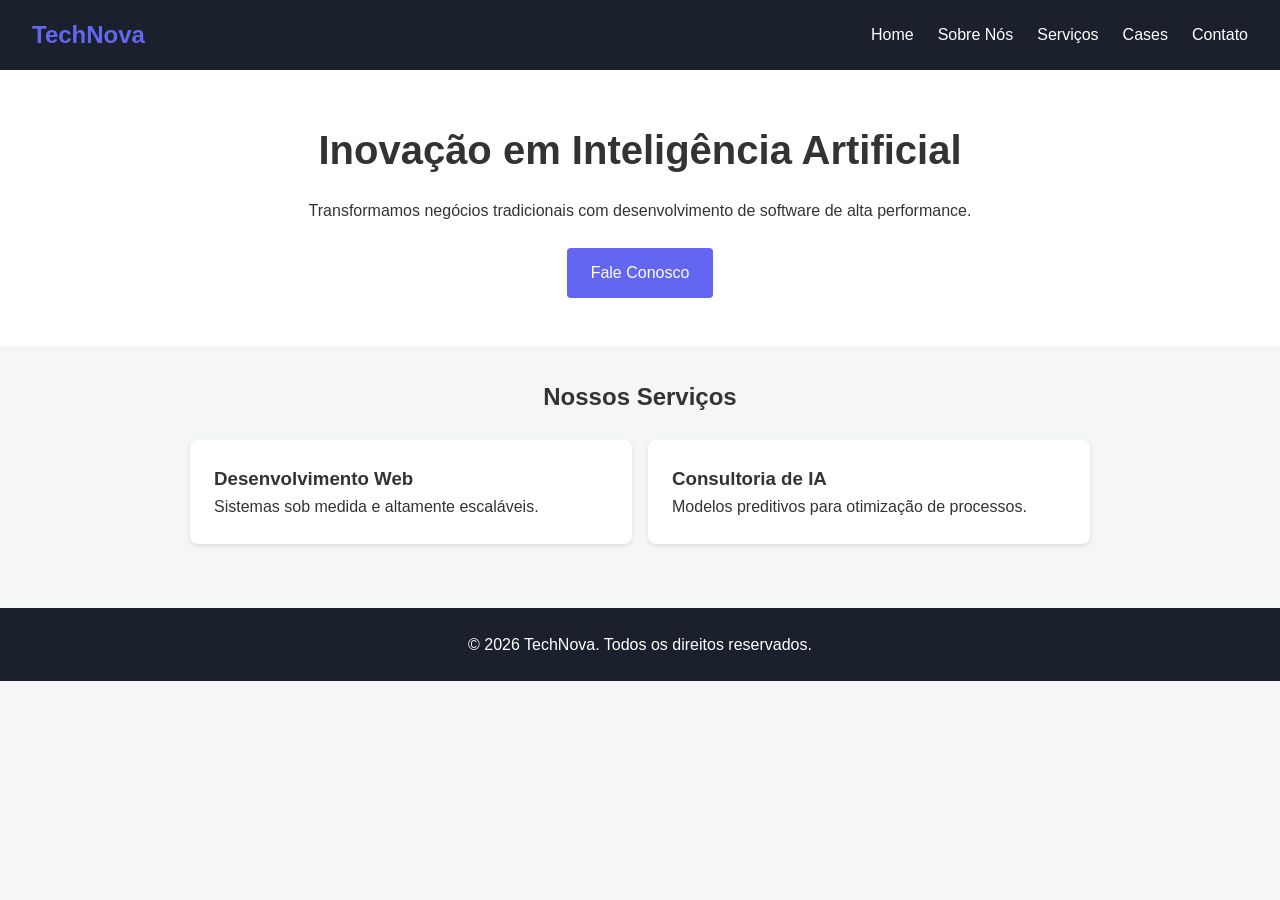
<file: projeto/index.html>
<!DOCTYPE html>
<html lang="pt-BR">
<head>
  <meta charset="UTF-8">
  <meta name="viewport" content="width=device-width, initial-scale=1.0">
  <title>TechNova | Soluções em Tecnologia</title>
  <link rel="stylesheet" href="style.css">
</head>
<body>

  
  <header class="header-container">
    <div class="logo">TechNova</div>
    <nav class="navbar">
      <ul>
        <li><a href="index.html">Home</a></li>
        <li><a href="sobre.html">Sobre Nós</a></li>
        <li><a href="servicos.html">Serviços</a></li>
        <li><a href="cases.html">Cases</a></li>
        <li><a href="contato.html">Contato</a></li>
      </ul>
    </nav>
  </header>

  
  <main class="main-content">
    <section class="hero">
      <h1>Inovação em Inteligência Artificial</h1>
      <p>Transformamos negócios tradicionais com desenvolvimento de software de alta performance.</p>
      <a href="contato.html" class="btn">Fale Conosco</a>
    </section>

    <section class="services-preview">
      <h2>Nossos Serviços</h2>
      <div class="grid-services">
        <article class="card">
          <h3>Desenvolvimento Web</h3>
          <p>Sistemas sob medida e altamente escaláveis.</p>
        </article>
        <article class="card">
          <h3>Consultoria de IA</h3>
          <p>Modelos preditivos para otimização de processos.</p>
        </article>
      </div>
    </section>
  </main>

  
  <footer class="footer-container">
    <p>&copy; 2026 TechNova. Todos os direitos reservados.</p>
  </footer>

</body>
</html>
</file>
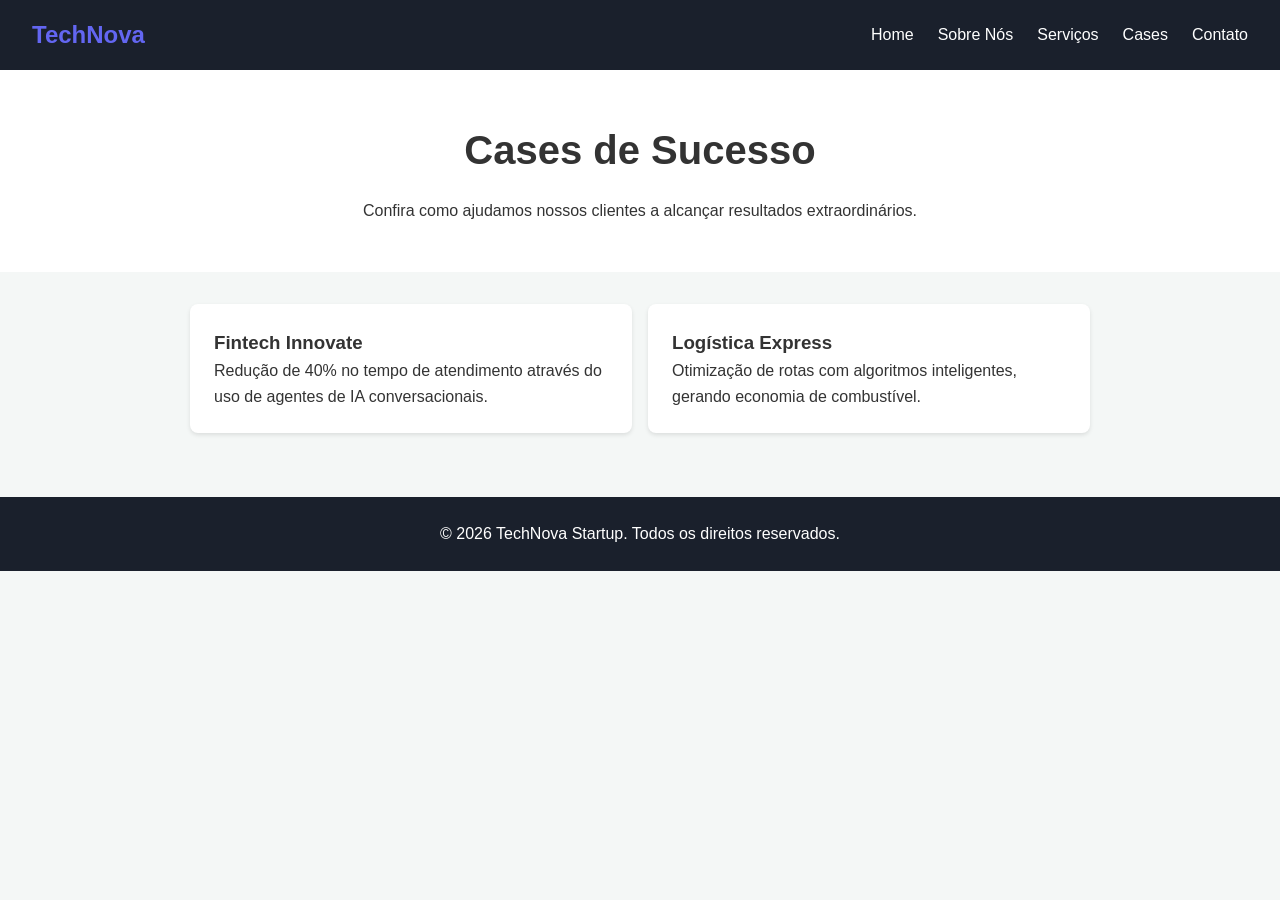
<file: projeto/cases.html>
<!DOCTYPE html>
<html lang="pt-BR">
<head>
  <meta charset="UTF-8">
  <meta name="viewport" content="width=device-width, initial-scale=1.0">
  <title>TechNova | Cases</title>
  <link rel="stylesheet" href="style.css">
</head>
<body>

  <header class="header-container">
    <div class="logo">TechNova</div>
    <nav class="navbar">
      <ul>
        <li><a href="index.html">Home</a></li>
        <li><a href="sobre.html">Sobre Nós</a></li>
        <li><a href="servicos.html">Serviços</a></li>
        <li><a href="cases.html">Cases</a></li>
        <li><a href="contato.html">Contato</a></li>
      </ul>
    </nav>
  </header>

  <main class="main-content">
    <section class="hero">
      <h1>Cases de Sucesso</h1>
      <p>Confira como ajudamos nossos clientes a alcançar resultados extraordinários.</p>
    </section>

    <section class="services-preview">
      <div class="grid-services">
        <article class="card">
          <h3>Fintech Innovate</h3>
          <p>Redução de 40% no tempo de atendimento através do uso de agentes de IA conversacionais.</p>
        </article>
        <article class="card">
          <h3>Logística Express</h3>
          <p>Otimização de rotas com algoritmos inteligentes, gerando economia de combustível.</p>
        </article>
      </div>
    </section>
  </main>

  <footer class="footer-container">
    <p>&copy; 2026 TechNova Startup. Todos os direitos reservados.</p>
  </footer>

</body>
</html>
</file>
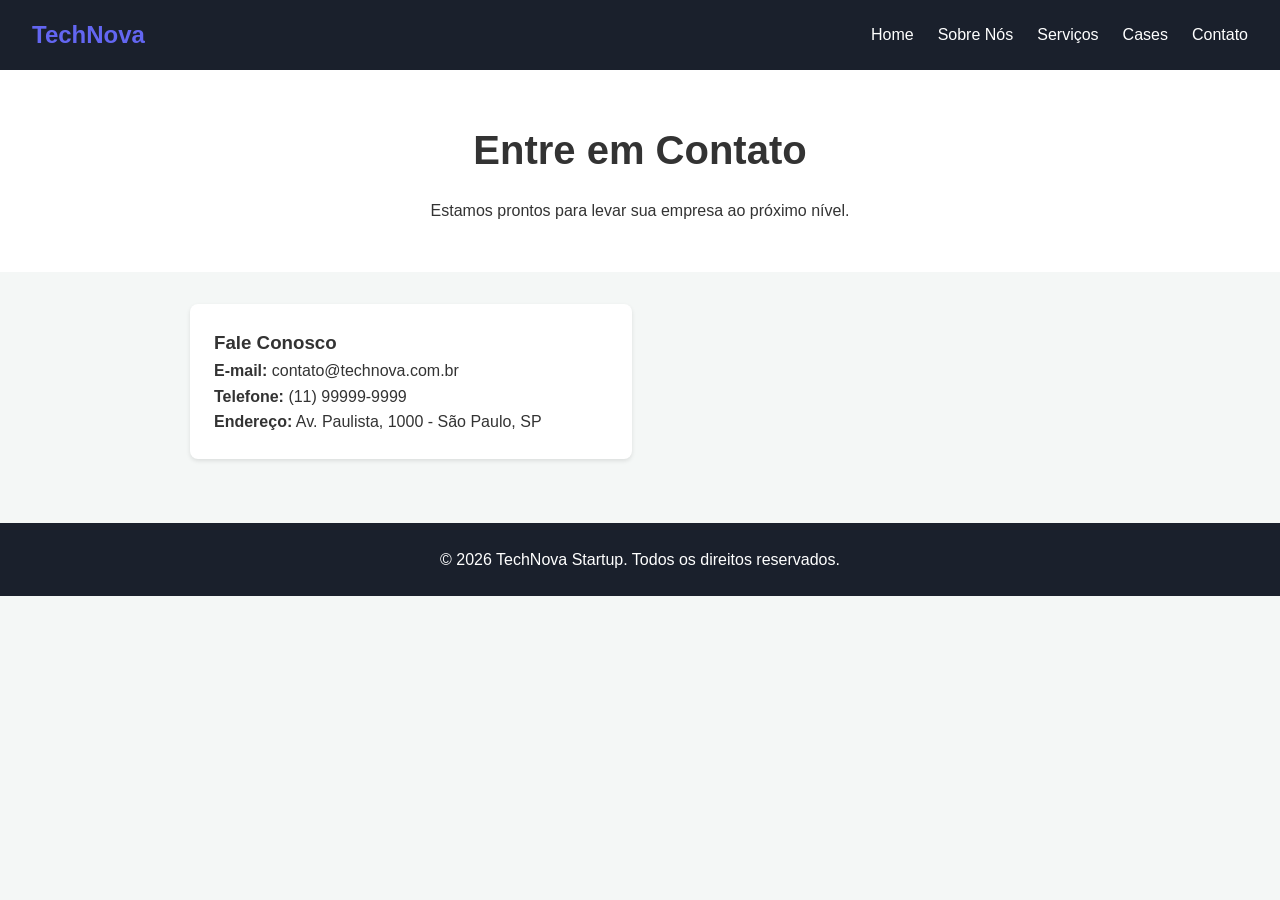
<file: projeto/contato.html>
<!DOCTYPE html>
<html lang="pt-BR">
<head>
  <meta charset="UTF-8">
  <meta name="viewport" content="width=device-width, initial-scale=1.0">
  <title>TechNova | Contato</title>
  <link rel="stylesheet" href="style.css">
</head>
<body>

  <header class="header-container">
    <div class="logo">TechNova</div>
    <nav class="navbar">
      <ul>
        <li><a href="index.html">Home</a></li>
        <li><a href="sobre.html">Sobre Nós</a></li>
        <li><a href="servicos.html">Serviços</a></li>
        <li><a href="cases.html">Cases</a></li>
        <li><a href="contato.html">Contato</a></li>
      </ul>
    </nav>
  </header>

  <main class="main-content">
    <section class="hero">
      <h1>Entre em Contato</h1>
      <p>Estamos prontos para levar sua empresa ao próximo nível.</p>
    </section>

    <section class="services-preview">
      <div class="grid-services">
        <article class="card">
          <h3>Fale Conosco</h3>
          <p><strong>E-mail:</strong> contato@technova.com.br</p>
          <p><strong>Telefone:</strong> (11) 99999-9999</p>
          <p><strong>Endereço:</strong> Av. Paulista, 1000 - São Paulo, SP</p>
        </article>
      </div>
    </section>
  </main>

  <footer class="footer-container">
    <p>&copy; 2026 TechNova Startup. Todos os direitos reservados.</p>
  </footer>

</body>
</html>
</file>
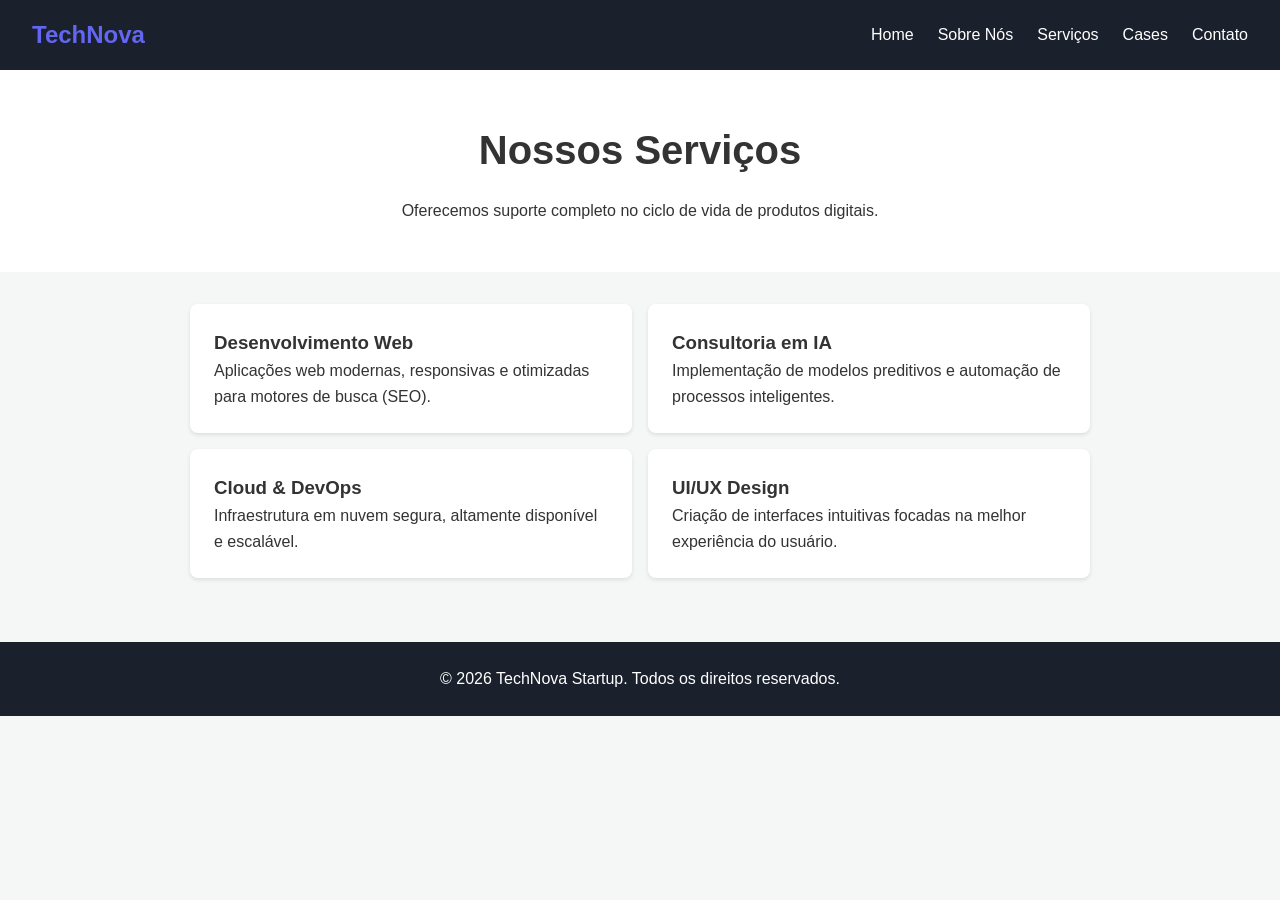
<file: projeto/servicos.html>
<!DOCTYPE html>
<html lang="pt-BR">
<head>
  <meta charset="UTF-8">
  <meta name="viewport" content="width=device-width, initial-scale=1.0">
  <title>TechNova | Serviços</title>
  <link rel="stylesheet" href="style.css">
</head>
<body>

  <header class="header-container">
    <div class="logo">TechNova</div>
    <nav class="navbar">
      <ul>
        <li><a href="index.html">Home</a></li>
        <li><a href="sobre.html">Sobre Nós</a></li>
        <li><a href="servicos.html">Serviços</a></li>
        <li><a href="cases.html">Cases</a></li>
        <li><a href="contato.html">Contato</a></li>
      </ul>
    </nav>
  </header>

  <main class="main-content">
    <section class="hero">
      <h1>Nossos Serviços</h1>
      <p>Oferecemos suporte completo no ciclo de vida de produtos digitais.</p>
    </section>

    <section class="services-preview">
      <div class="grid-services">
        <article class="card">
          <h3>Desenvolvimento Web</h3>
          <p>Aplicações web modernas, responsivas e otimizadas para motores de busca (SEO).</p>
        </article>
        <article class="card">
          <h3>Consultoria em IA</h3>
          <p>Implementação de modelos preditivos e automação de processos inteligentes.</p>
        </article>
        <article class="card">
          <h3>Cloud & DevOps</h3>
          <p>Infraestrutura em nuvem segura, altamente disponível e escalável.</p>
        </article>
        <article class="card">
          <h3>UI/UX Design</h3>
          <p>Criação de interfaces intuitivas focadas na melhor experiência do usuário.</p>
        </article>
      </div>
    </section>
  </main>

  <footer class="footer-container">
    <p>&copy; 2026 TechNova Startup. Todos os direitos reservados.</p>
  </footer>

</body>
</html>
</file>
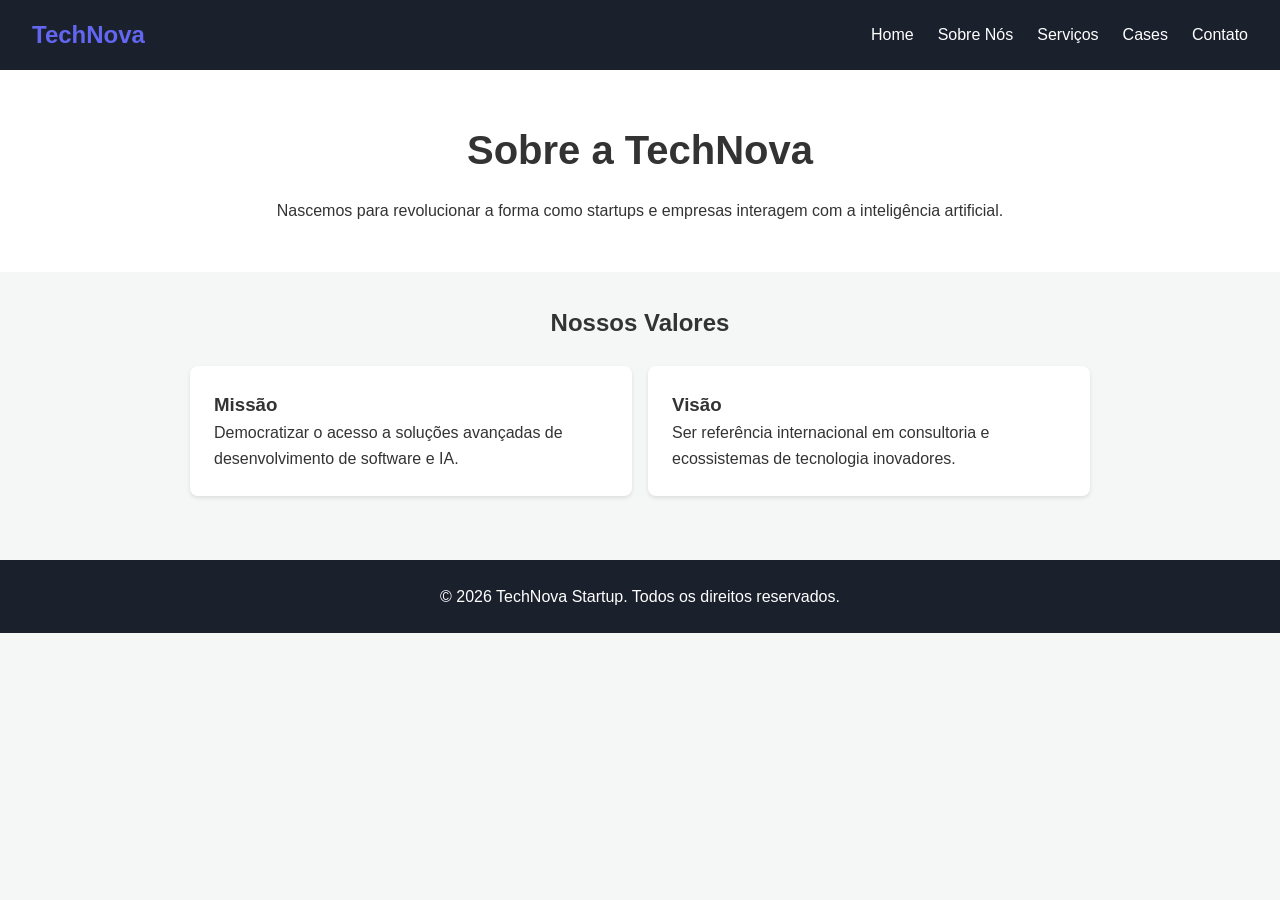
<file: projeto/sobre.html>
<!DOCTYPE html>
<html lang="pt-BR">
<head>
  <meta charset="UTF-8">
  <meta name="viewport" content="width=device-width, initial-scale=1.0">
  <title>TechNova | Sobre Nós</title>
  <link rel="stylesheet" href="style.css">
</head>
<body>

  <header class="header-container">
    <div class="logo">TechNova</div>
    <nav class="navbar">
      <ul>
        <li><a href="index.html">Home</a></li>
        <li><a href="sobre.html">Sobre Nós</a></li>
        <li><a href="servicos.html">Serviços</a></li>
        <li><a href="cases.html">Cases</a></li>
        <li><a href="contato.html">Contato</a></li>
      </ul>
    </nav>
  </header>

  <main class="main-content">
    <section class="hero">
      <h1>Sobre a TechNova</h1>
      <p>Nascemos para revolucionar a forma como startups e empresas interagem com a inteligência artificial.</p>
    </section>

    <section class="services-preview">
      <h2>Nossos Valores</h2>
      <div class="grid-services">
        <article class="card">
          <h3>Missão</h3>
          <p>Democratizar o acesso a soluções avançadas de desenvolvimento de software e IA.</p>
        </article>
        <article class="card">
          <h3>Visão</h3>
          <p>Ser referência internacional em consultoria e ecossistemas de tecnologia inovadores.</p>
        </article>
      </div>
    </section>
  </main>

  <footer class="footer-container">
    <p>&copy; 2026 TechNova Startup. Todos os direitos reservados.</p>
  </footer>

</body>
</html>
</file>
<file: projeto/style.css>
* {
  margin: 0;
  padding: 0;
  box-sizing: border-box;
}

body {
  font-family: 'Segoe UI', Tahoma, Geneva, Verdana, sans-serif;
  font-size: 1rem;
  line-height: 1.6;
  color: #333333;
  background-color: #f4f7f6;
}


.header-container {
  background-color: #1a202c;
  color: #ffffff;
  padding: 1rem;
  display: flex;
  flex-direction: column;
  align-items: center;
  gap: 1rem;
}

.logo {
  font-size: 1.5rem;
  font-weight: bold;
  color: #6366f1;
}

.navbar ul {
  list-style: none;
  display: flex;
  flex-direction: column;
  align-items: center;
  gap: 0.5rem;
}

.navbar a {
  color: #ffffff;
  text-decoration: none;
  transition: color 0.3s ease;
}

.navbar a:hover {
  color: #6366f1;
}


.hero {
  text-align: center;
  padding: 3rem 1rem;
  background-color: #ffffff;
}

.hero h1 {
  font-size: 1.8rem;
  margin-bottom: 1rem;
}

.btn {
  display: inline-block;
  margin-top: 1.5rem;
  padding: 0.75rem 1.5rem;
  background-color: #6366f1;
  color: #ffffff;
  text-decoration: none;
  border-radius: 0.25rem;
  transition: background-color 0.3s ease;
}

.btn:hover {
  background-color: #4f46e5;
}


.services-preview {
  padding: 2rem 1rem;
}

.services-preview h2 {
  text-align: center;
  margin-bottom: 1.5rem;
}

.grid-services {
  display: grid;
  grid-template-columns: 1fr;
  gap: 1rem;
}

.card {
  background: #ffffff;
  padding: 1.5rem;
  border-radius: 0.5rem;
  box-shadow: 0 2px 4px rgba(0,0,0,0.1);
}


.footer-container {
  text-align: center;
  padding: 1.5rem;
  background-color: #1a202c;
  color: #ffffff;
  margin-top: 2rem;
}


@media (min-width: 768px) {
  .header-container {
    flex-direction: row;
    justify-content: space-between;
    padding: 1rem 2rem;
  }

  .navbar ul {
    flex-direction: row;
    gap: 1.5rem;
  }

  .hero h1 {
    font-size: 2.5rem;
  }

  .grid-services {
    grid-template-columns: repeat(2, 1fr);
    max-width: 900px;
    margin: 0 auto;
  }
}
</file>
